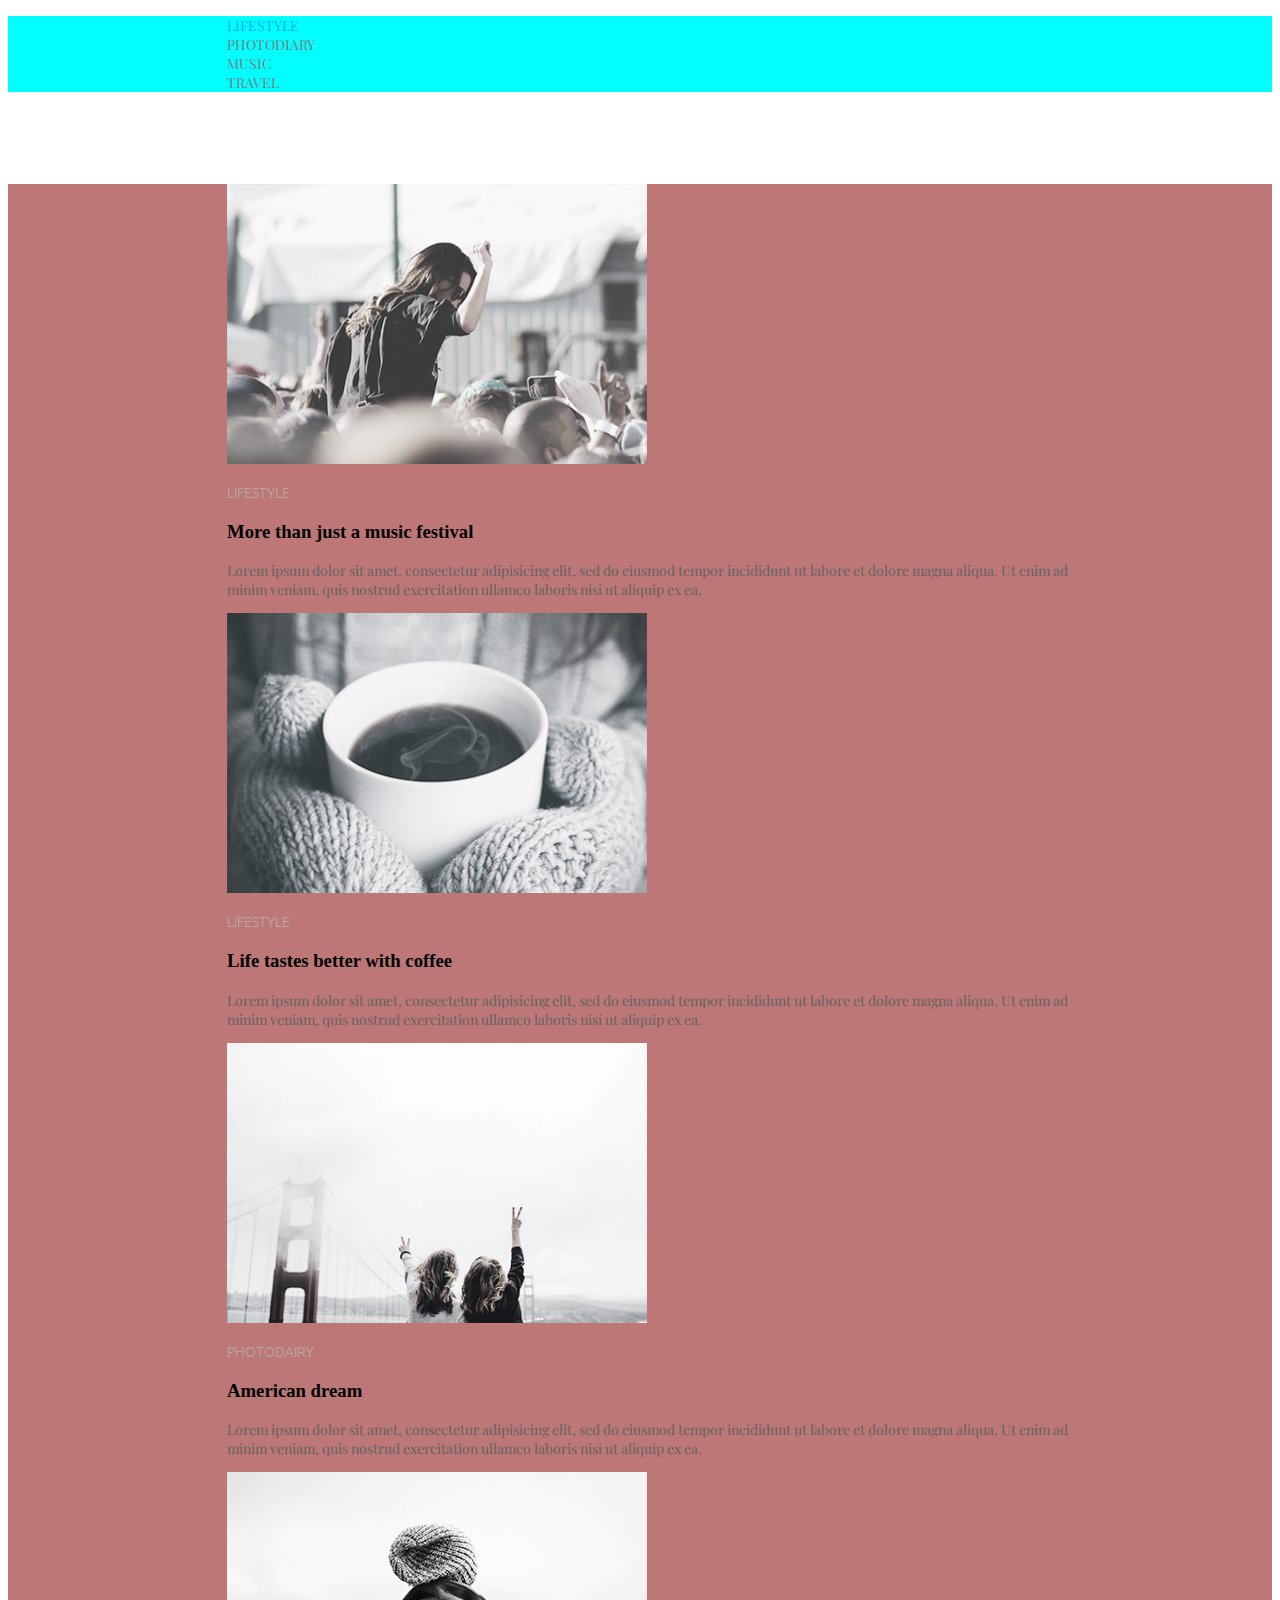
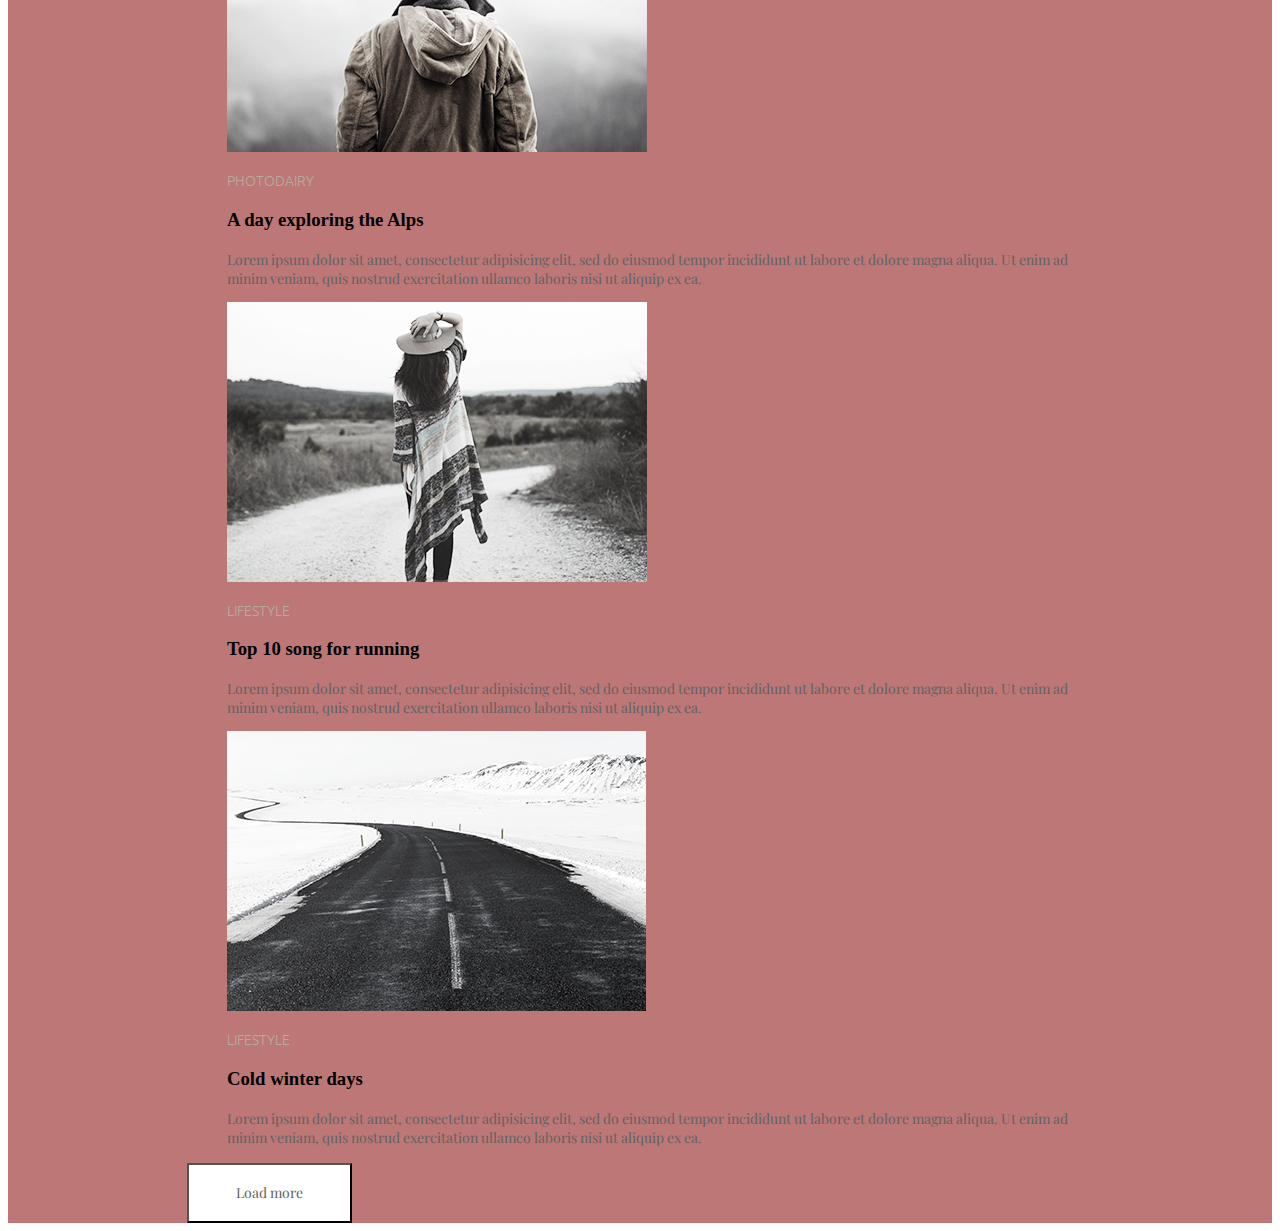
<file: index.html>
<!DOCTYPE html>
<html lang="en">

<head>
    <meta charset="UTF-8" />
    <meta name="viewport" content="width=device-width, initial-scale=1.0" />
    <link rel="stylesheet" href="./style/style.css" />
    <link rel="preconnect" href="https://fonts.googleapis.com" />
    <link rel="preconnect" href="https://fonts.gstatic.com" crossorigin />
    <link href="https://fonts.googleapis.com/css2?family=Playfair+Display:ital,wght@0,400..900;1,400..900&display=swap"
        rel="stylesheet" />
    <link
        href="https://fonts.googleapis.com/css2?family=Playfair+Display:ital,wght@0,400..900;1,400..900&family=Ubuntu:ital,wght@0,300;0,400;0,500;0,700;1,300;1,400;1,500;1,700&display=swap"
        rel="stylesheet" />
    <title>Document</title>
</head>

<body>
    <header class="header">
        <section class="container">
            <nav class="header-navigation">
                <ul class="header-list">
                    <li class="header-item"><a class="header-link active" href="./index.html">LIFESTYLE</a></li>
                    <li class="header-item"><a class="header-link" href="./photodiary.html">PHOTODIARY</a></li>
                    <li class="header-item"><a class="header-link" href="#">MUSIC</a></li>
                    <li class="header-item"><a class="header-link" href="#">TRAVEL</a></li>
                </ul>
            </nav>
        </section>
    </header>
    <main class="main">
        <section class="container">
            <ul class="gellery-list">
                <li class="gellery-item">
                    <img src="./img/foto1.png" alt="photo1" class="gellery-img">
                    <p class="gellery-sudtiatle">LIFESTYLE</p>
                    <h3 class="gellery-title">More than just a music festival </h3>
                    <p class="gellery-text">Lorem ipsum dolor sit amet, consectetur adipisicing elit, sed do eiusmod
                        tempor incididunt ut labore et dolore magna aliqua. Ut enim ad minim veniam, quis nostrud
                        exercitation ullamco laboris nisi ut aliquip ex ea.</p>
                </li>
                <li class="gellery-item">
                    <img src="./img/foto2.png" alt="photo2" class="gellery-img">
                    <p class="gellery-sudtiatle">LIFESTYLE</p>
                    <h3 class="gellery-title">Life tastes better with coffee</h3>
                    <p class="gellery-text">Lorem ipsum dolor sit amet, consectetur adipisicing elit, sed do eiusmod
                        tempor incididunt ut labore et dolore magna aliqua. Ut enim ad minim veniam, quis nostrud
                        exercitation ullamco laboris nisi ut aliquip ex ea.</p>
                </li>
                <li class="gellery-item">
                    <img src="./img/foto3.png" alt="photo3" class="gellery-img">
                    <p class="gellery-sudtiatle">PHOTODAIRY</p>
                    <h3 class="gellery-title">American dream</h3>
                    <p class="gellery-text">Lorem ipsum dolor sit amet, consectetur adipisicing elit, sed do eiusmod
                        tempor incididunt ut labore et dolore magna aliqua. Ut enim ad minim veniam, quis nostrud
                        exercitation ullamco laboris nisi ut aliquip ex ea.</p>
                </li>
                <li class="gellery-item">
                    <img src="./img/foto4.png" alt="photo4" class="gellery-img">
                    <p class="gellery-sudtiatle">PHOTODAIRY</p>
                    <h3 class="gellery-title">A day exploring the Alps</h3>
                    <p class="gellery-text">Lorem ipsum dolor sit amet, consectetur adipisicing elit, sed do eiusmod
                        tempor incididunt ut labore et dolore magna aliqua. Ut enim ad minim veniam, quis nostrud
                        exercitation ullamco laboris nisi ut aliquip ex ea.</p>
                </li>
                <li class="gellery-item">
                    <img src="./img/foto5.png" alt="photo5" class="gellery-img">
                    <p class="gellery-sudtiatle">LIFESTYLE</p>
                    <h3 class="gellery-title">Top 10 song for running</h3>
                    <p class="gellery-text">Lorem ipsum dolor sit amet, consectetur adipisicing elit, sed do eiusmod
                        tempor incididunt ut labore et dolore magna aliqua. Ut enim ad minim veniam, quis nostrud
                        exercitation ullamco laboris nisi ut aliquip ex ea.</p>
                </li>
                <li class="gellery-item">
                    <img src="./img/foto6.png" alt="photo6" class="gellery-img">
                    <p class="gellery-sudtiatle">LIFESTYLE</p>
                    <h3 class="gellery-title">Cold winter days</h3>
                    <p class="gellery-text">Lorem ipsum dolor sit amet, consectetur adipisicing elit, sed do eiusmod
                        tempor incididunt ut labore et dolore magna aliqua. Ut enim ad minim veniam, quis nostrud
                        exercitation ullamco laboris nisi ut aliquip ex ea.</p>
                </li>
            </ul>
            <button type="button">Load more</button>
        </section>
    </main>
</body>

</html>
</file>
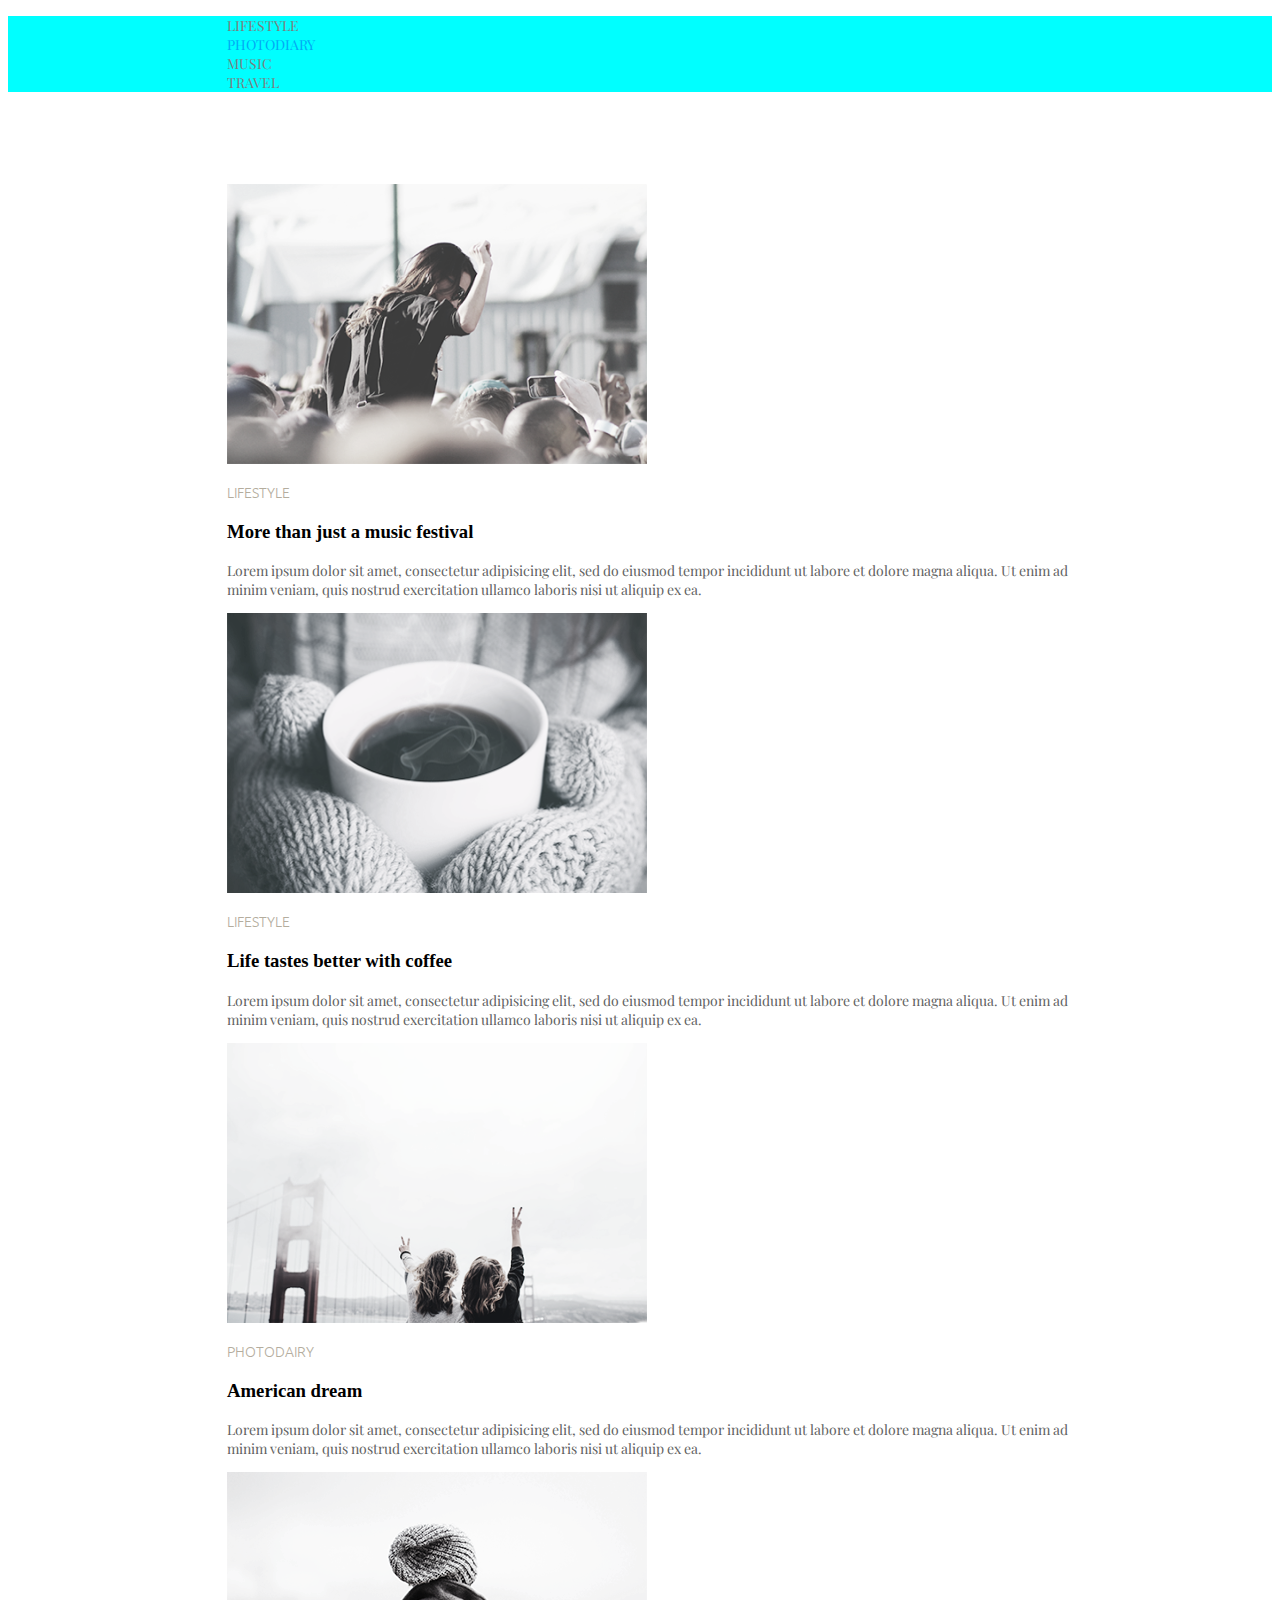
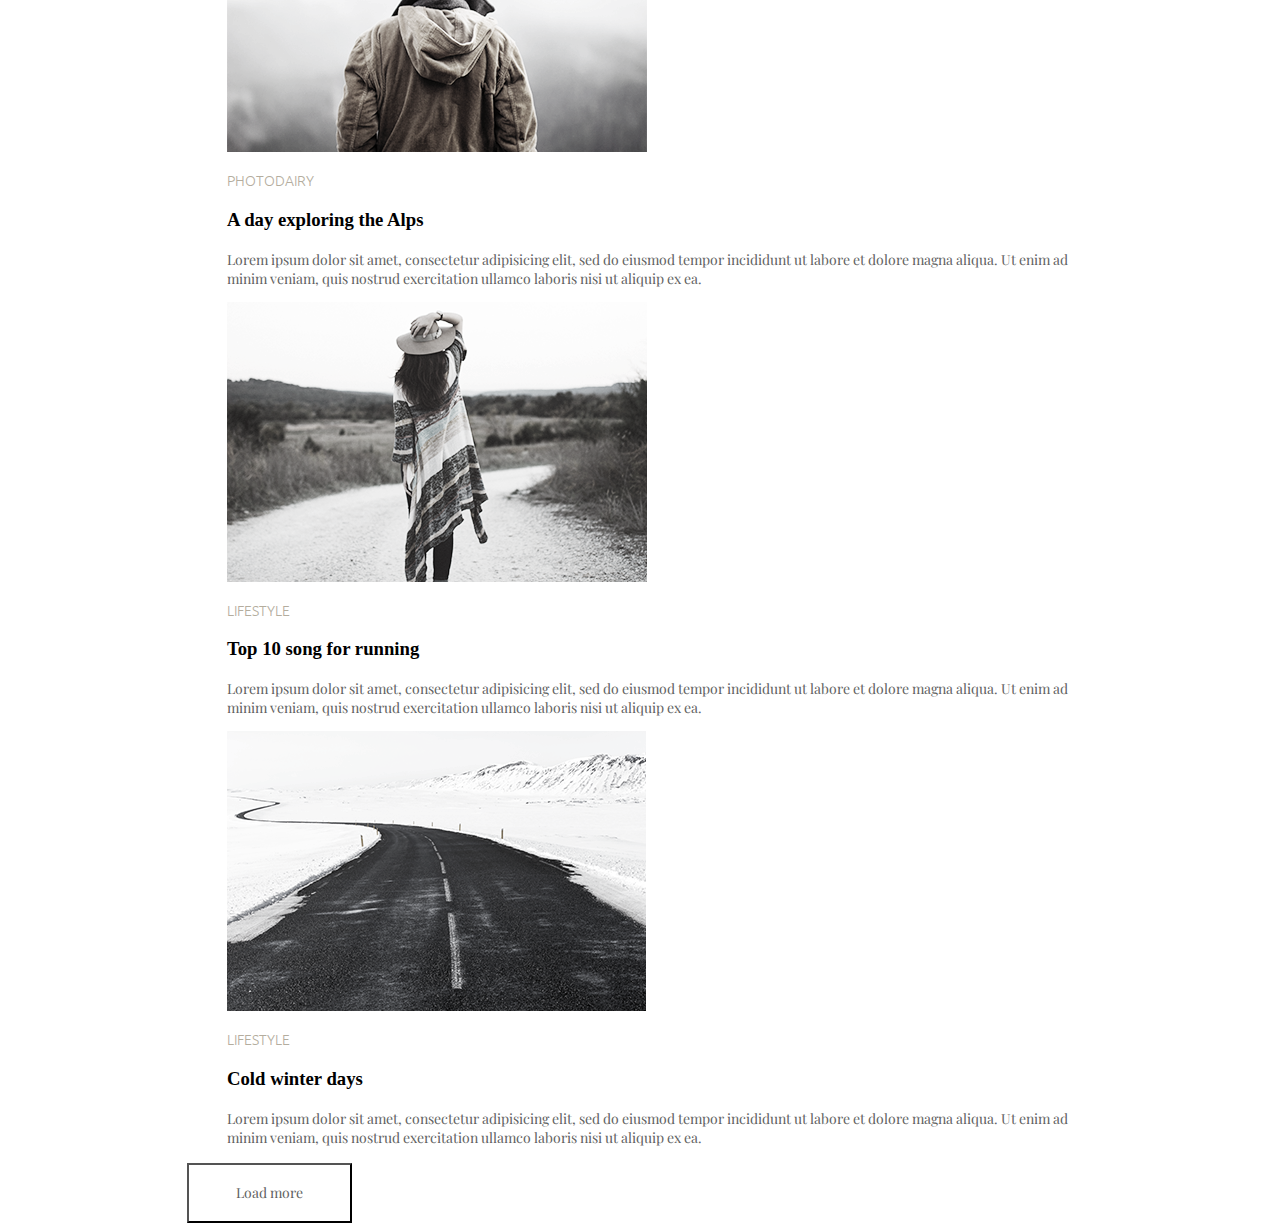
<file: photodiary.html>
<!DOCTYPE html>
<html lang="en">

<head>
    <meta charset="UTF-8" />
    <meta name="viewport" content="width=device-width, initial-scale=1.0" />
    <link rel="stylesheet" href="./style/style.css" />
    <link rel="preconnect" href="https://fonts.googleapis.com" />
    <link rel="preconnect" href="https://fonts.gstatic.com" crossorigin />
    <link href="https://fonts.googleapis.com/css2?family=Playfair+Display:ital,wght@0,400..900;1,400..900&display=swap"
        rel="stylesheet" />
    <link
        href="https://fonts.googleapis.com/css2?family=Playfair+Display:ital,wght@0,400..900;1,400..900&family=Ubuntu:ital,wght@0,300;0,400;0,500;0,700;1,300;1,400;1,500;1,700&display=swap"
        rel="stylesheet" />
    <title>Document</title>
</head>

<body>
    <header class="header">
        <section class="container">
            <nav class="header-navigation">
                <ul class="header-list">
                    <li class="header-item"><a class="header-link" href="./index.html">LIFESTYLE</a></li>
                    <li class="header-item"><a class="header-link active" href="./photodiary.html">PHOTODIARY</a></li>
                    <li class="header-item"><a class="header-link" href="#">MUSIC</a></li>
                    <li class="header-item"><a class="header-link" href="#">TRAVEL</a></li>
                </ul>
            </nav>
        </section>
    </header>
    <main class="gellery">
        <section class="container">
            <ul class="gellery-list">
                <li class="gellery-item">
                    <img src="./img/foto1.png" alt="photo1" class="gellery-img">
                    <p class="gellery-sudtiatle">LIFESTYLE</p>
                    <h3 class="gellery-title">More than just a music festival </h3>
                    <p class="gellery-text">Lorem ipsum dolor sit amet, consectetur adipisicing elit, sed do eiusmod
                        tempor incididunt ut labore et dolore magna aliqua. Ut enim ad minim veniam, quis nostrud
                        exercitation ullamco laboris nisi ut aliquip ex ea.</p>
                </li>
                <li class="gellery-item">
                    <img src="./img/foto2.png" alt="photo2" class="gellery-img">
                    <p class="gellery-sudtiatle">LIFESTYLE</p>
                    <h3 class="gellery-title">Life tastes better with coffee</h3>
                    <p class="gellery-text">Lorem ipsum dolor sit amet, consectetur adipisicing elit, sed do eiusmod
                        tempor incididunt ut labore et dolore magna aliqua. Ut enim ad minim veniam, quis nostrud
                        exercitation ullamco laboris nisi ut aliquip ex ea.</p>
                </li>
                <li class="gellery-item">
                    <img src="./img/foto3.png" alt="photo3" class="gellery-img">
                    <p class="gellery-sudtiatle">PHOTODAIRY</p>
                    <h3 class="gellery-title">American dream</h3>
                    <p class="gellery-text">Lorem ipsum dolor sit amet, consectetur adipisicing elit, sed do eiusmod
                        tempor incididunt ut labore et dolore magna aliqua. Ut enim ad minim veniam, quis nostrud
                        exercitation ullamco laboris nisi ut aliquip ex ea.</p>
                </li>
                <li class="gellery-item">
                    <img src="./img/foto4.png" alt="photo4" class="gellery-img">
                    <p class="gellery-sudtiatle">PHOTODAIRY</p>
                    <h3 class="gellery-title">A day exploring the Alps</h3>
                    <p class="gellery-text">Lorem ipsum dolor sit amet, consectetur adipisicing elit, sed do eiusmod
                        tempor incididunt ut labore et dolore magna aliqua. Ut enim ad minim veniam, quis nostrud
                        exercitation ullamco laboris nisi ut aliquip ex ea.</p>
                </li>
                <li class="gellery-item">
                    <img src="./img/foto5.png" alt="photo5" class="gellery-img">
                    <p class="gellery-sudtiatle">LIFESTYLE</p>
                    <h3 class="gellery-title">Top 10 song for running</h3>
                    <p class="gellery-text">Lorem ipsum dolor sit amet, consectetur adipisicing elit, sed do eiusmod
                        tempor incididunt ut labore et dolore magna aliqua. Ut enim ad minim veniam, quis nostrud
                        exercitation ullamco laboris nisi ut aliquip ex ea.</p>
                </li>
                <li class="gellery-item">
                    <img src="./img/foto6.png" alt="photo6" class="gellery-img">
                    <p class="gellery-sudtiatle">LIFESTYLE</p>
                    <h3 class="gellery-title">Cold winter days</h3>
                    <p class="gellery-text">Lorem ipsum dolor sit amet, consectetur adipisicing elit, sed do eiusmod
                        tempor incididunt ut labore et dolore magna aliqua. Ut enim ad minim veniam, quis nostrud
                        exercitation ullamco laboris nisi ut aliquip ex ea.</p>
                </li>
            </ul>
            <button type="button">Load more</button>
        </section>
    </main>
</body>

</html>
</file>
<file: style/style.css>
:root {
    --font-family: "Playfair Display", sans-serif;
    --second-family: "Ubuntu", sans-serif;
    --brand-color:#b4ad9e;
    --second-color:#626262;
  }

.header-link {
  font-family: var(--font-family);
  font-weight: 400;
  font-size: 14px;
  color: #7d7d7d;}

  .header-link:hover {
    color: #03a9f4;
 }



 .active {color: #03a9f4;

}


ul {
    list-style: none;
}

a {
    text-decoration: none;
}


.container{
  width: 906px;
  padding:  0 15px;
  margin: 0 auto;
}



.main{
  background-color: #bd7777;
}



.header{
  background-color: aqua;
  margin-bottom: 92px;
}







.gellery-sudtiatle {
  font-family: var(--second-family);
  font-weight: 300;
  font-size: 14px;
  color: var(--brand-color);

}


.gallery-title {
  font-family: var(--font-family);
  font-weight: 400;
  font-size: 30px;
  color: var(--second-color);
  
}


.gellery-text {
  font-family: var(--font-family);
  font-weight: 400;
  font-size: 14px;
  color:var(--second-color);

}

button {
width: 165px;
  height: 60px; 
  font-family: var(--font-family);
font-weight: 400;
font-size: 14px;
cursor: pointer;
color: var(--second-color);
background-color:white;
}
</file>
